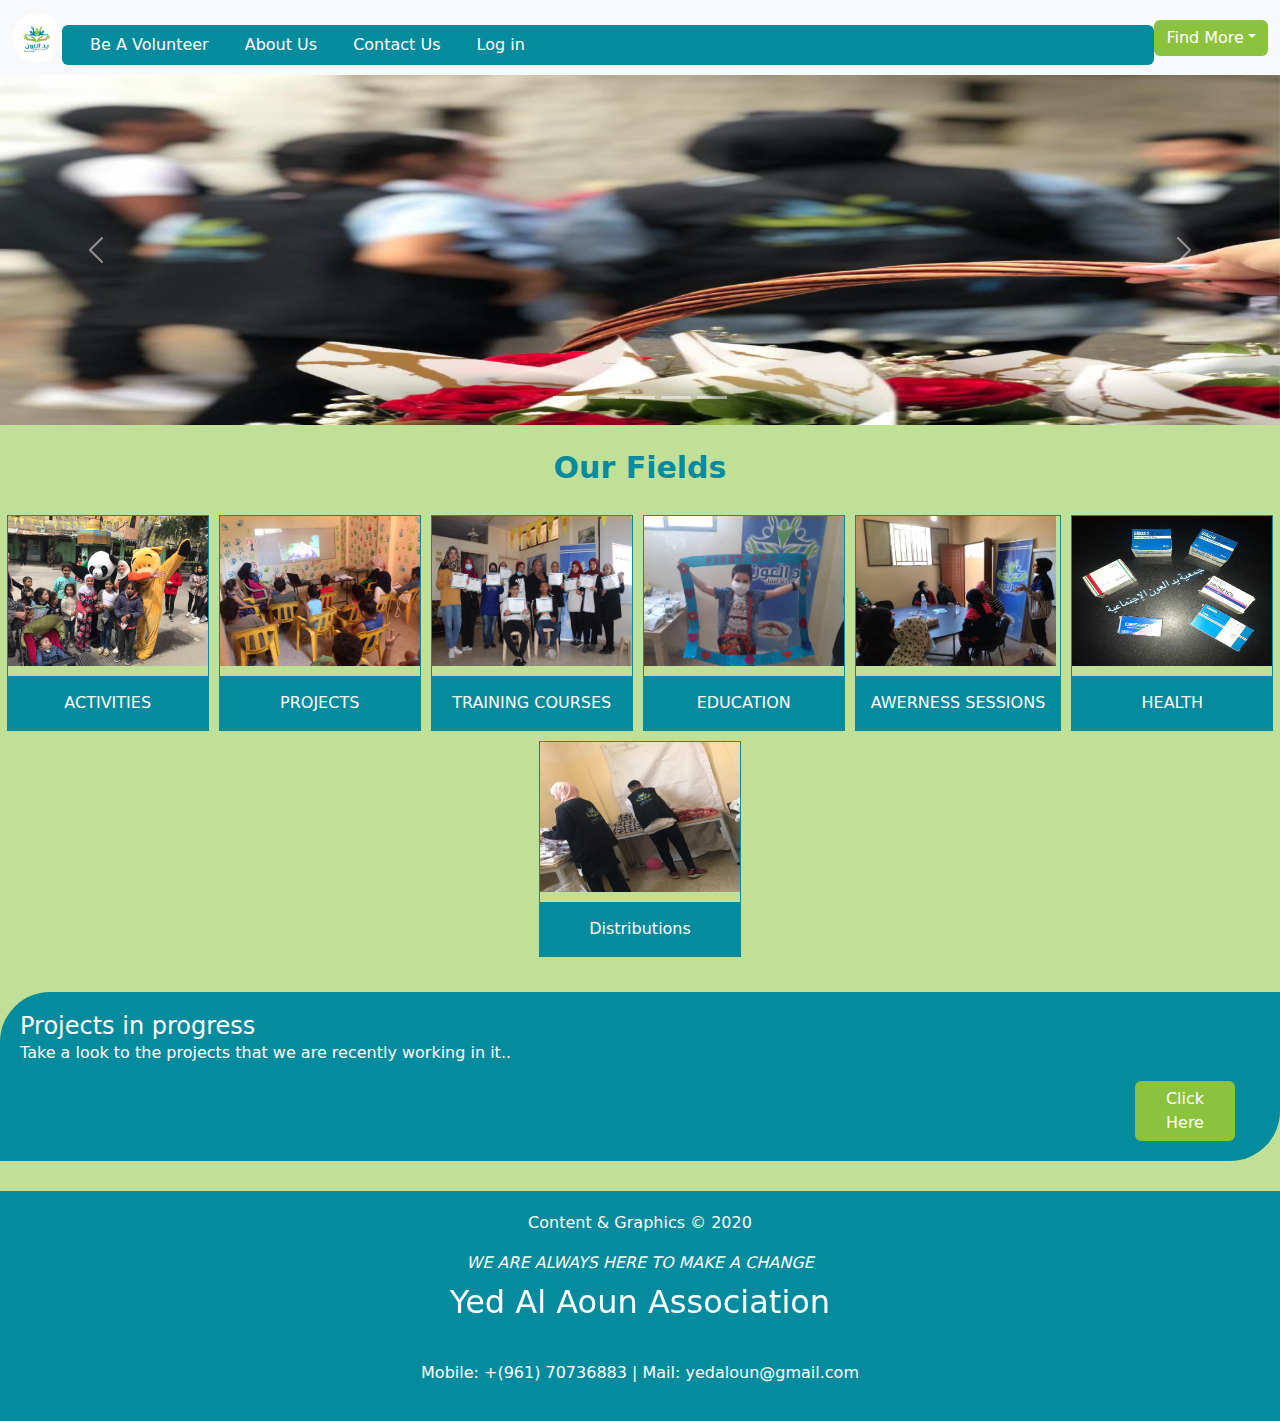
<file: index.html>
<!DOCTYPE html>
<html lang="en">

<head>
  <link rel="stylesheet" href="css/style1.css">
  <meta charset="UTF-8">
  
    <link rel="stylesheet" href="https://cdn.jsdelivr.net/npm/bootstrap@5.2.3/dist/css/bootstrap.min.css">
    <script src="https://cdn.jsdelivr.net/npm/bootstrap@5.2.3/dist/js/bootstrap.bundle.min.js"></script>
    <link rel="stylesheet" href="https://cdnjs.cloudflare.com/ajax/libs/font-awesome/6.4.0/css/all.min.css" integrity="sha512-iecdLmaskl7CVkqkXNQ/ZH/XLlvWZOJyj7Yy7tcenmpD1ypASozpmT/E0iPtmFIB46ZmdtAc9eNBvH0H/ZpiBw==" crossorigin="anonymous" referrerpolicy="no-referrer" />
    <link rel="icon" type="image/x-icon" href="images/icon.ico">
  <meta http-equiv="X-UA-Compatible" content="IE=edge">
  <meta name="viewport" content="width=, initial-scale=1.0">



  <title>Yed Al-Aoun Association</title>

</head>

<body class="start-body">

  <nav class="navbar navbar-expand-sm bg-light navbar-light">
    <div class="container-fluid">
      <img src="images/LOGO.jpg" class="rounded-pill" style="width:50px;" class="logo">
      <button class="navbar-toggler" type="button" data-bs-toggle="collapse" data-bs-target="#collapsibleNavbar">
        <span class="navbar-toggler-icon"></span>
      </button>
      <div class="collapse navbar-collapse" id="collapsibleNavbar">
        <ul class="navbar-nav">

          <li class="nav-item">
            <a class="nav-link" href="BeAVolunteer.php" target="_blank">Be A Volunteer</a>
          </li>
          <li class="nav-item">
            <a class="nav-link" href="aboutUs.php" target="_blank">About Us</a>
          </li>
          <li class="nav-item">
            <a class="nav-link" href="contactUs.php" target="_blank">Contact Us</a>
          </li>
          <li class="nav-item">
            <a class="nav-link" href="login.php" class="log" target="_blank">Log in</a>
          </li>
        </ul>
      </div>
      <div class="find-btn dropdown">
        <a class="find-more btn btn-secondary dropdown-toggle" href="#" role="button" data-bs-toggle="dropdown"
          aria-expanded="false"> find more</a>

        <ul class="dropdown-menu">
          <li><a class="dropdown-item" href="ourTeam.php" target="_blank">Our Team</a></li>
          <li><a class="dropdown-item" href="donate.php">DONATE</a></li>
        </ul>
      </div>
    </div>
    </div>
  </nav>




  <section class="start-section">
    <div class="carousel-1">
      <div id="demo" class="carousel slide" data-bs-ride="carousel">

        <!-- Indicators/dots -->
        <div class="carousel-indicators">
          <button type="button" data-bs-target="#demo" data-bs-slide-to="0" class="active"></button>
          <button type="button" data-bs-target="#demo" data-bs-slide-to="1"></button>
          <button type="button" data-bs-target="#demo" data-bs-slide-to="2"></button>
          <button type="button" data-bs-target="#demo" data-bs-slide-to="3"></button>
          <button type="button" data-bs-target="#demo" data-bs-slide-to="4"></button>
        </div>

        <!-- The slideshow/carousel -->
        <div class="carousel-inner">
          <div class="carousel-item active">
            <img src="images/ss.jpeg" alt="first" class="d-block w-100 " height="350">
          </div>
          <div class="carousel-item">
            <img src="images/kk.jpeg" alt="second" class="d-block w-100 " height="350">
          </div>
          <div class="carousel-item">
            <img src="images/mm.jpeg" alt="third" class="d-block w-100" height="350">
          </div>
          <div class="carousel-item">
            <img src="images/nn.jpeg" alt="forth" class="d-block w-100" height="350">
          </div>
          <div class="carousel-item">
            <img src="images/vv.jpeg" alt="fifth" class="d-block w-100" height="350">
          </div>
        </div>

        <!-- Left and right controls/icons -->
        <button class="carousel-control-prev" type="button" data-bs-target="#demo" data-bs-slide="prev">
          <span class="carousel-control-prev-icon"></span>
        </button>
        <button class="carousel-control-next" type="button" data-bs-target="#demo" data-bs-slide="next">
          <span class="carousel-control-next-icon"></span>
        </button>
      </div>
    </div>
  </section>



  <div class="ourfield">Our Fields</div>


  <div class="gallery-con">
    <div class="gallery">
      <a target="_blank" href="activities.php">
        <img src="images/act2.jpeg" width="200px" height="150px">
      </a>
      <div class="desc"> ACTIVITIES</div>
    </div>
    <div class="gallery">
      <a target="_blank" href="projects.php">
        <img src="images/pro1.jpeg" width="200px" height="150px">
      </a>
      <div class="desc">PROJECTS</div>
    </div>
    <div class="gallery">
      <a target="_blank" href="training.php">
        <img src="images/training.jpeg" width="200px" height="150px">
      </a>
      <div class="desc">TRAINING COURSES </div>
    </div>
    <div class="gallery">
      <a target="_blank" href="education.php">
        <img src="images/education.jpg.jpeg" width="200px" height="150px">
      </a>
      <div class="desc"> EDUCATION</div>
    </div>
    <div class="gallery">
      <a target="_blank" href="sessions.php">
        <img src="images/awerness1.jpeg" width="200px" height="150px">
      </a>
      <div class="desc"> AWERNESS SESSIONS</div>
    </div>
    <div class="gallery">
      <a target="_blank" href="health.php">
        <img src="images/health.jpeg" width="200px" height="150px">
      </a>
      <div class="desc"> HEALTH</div>
    </div>
    <div class="gallery">
      <a target="_blank" href="Distributions.php">
        <img src="images/distribution.jpeg" width="200px" height="150px">
      </a>
      <div class="desc"> Distributions</div>
    </div>
  </div>



  <div class="card-1">
    <h4 class="card-title">Projects in progress</h4>
    <p class="card-text">Take a look to the projects that we are recently working in it..</p>
    <a href="recentProjects.html" class="btn btn-primary card-1-btn">click here</a>
  </div>

  <footer>

    <div class="footer_heading">
      <h2>Yed Al Aoun Association</h2>
    </div>
    <p class="graphics">Content & Graphics © 2020 </p>
    <p class="graphics"><i>WE ARE ALWAYS HERE TO MAKE A CHANGE</i></p>
    <ul class="social_media"><!-- these are from w3school-->
      <li><a href="https://www.facebook.com/جمعية-يد-العون-Yed-Al-Aoun-Association-287459261847519/" target="_blank"><i
            class="fa-brands fa-facebook"></i></i></a></li>

      <li><a href="https://instagram.com/yed_al_aoun?igshid=YmMyMTA2M2Y=" target="_blank"><i
            class="fa-brands fa-instagram"></i> </a></li>

    </ul>
    <p class="graphics"> Mobile: +(961) 70736883 | Mail: yedaloun@gmail.com</p>
    </div>


  </footer>
  </div>
</body>

</html>
</file>
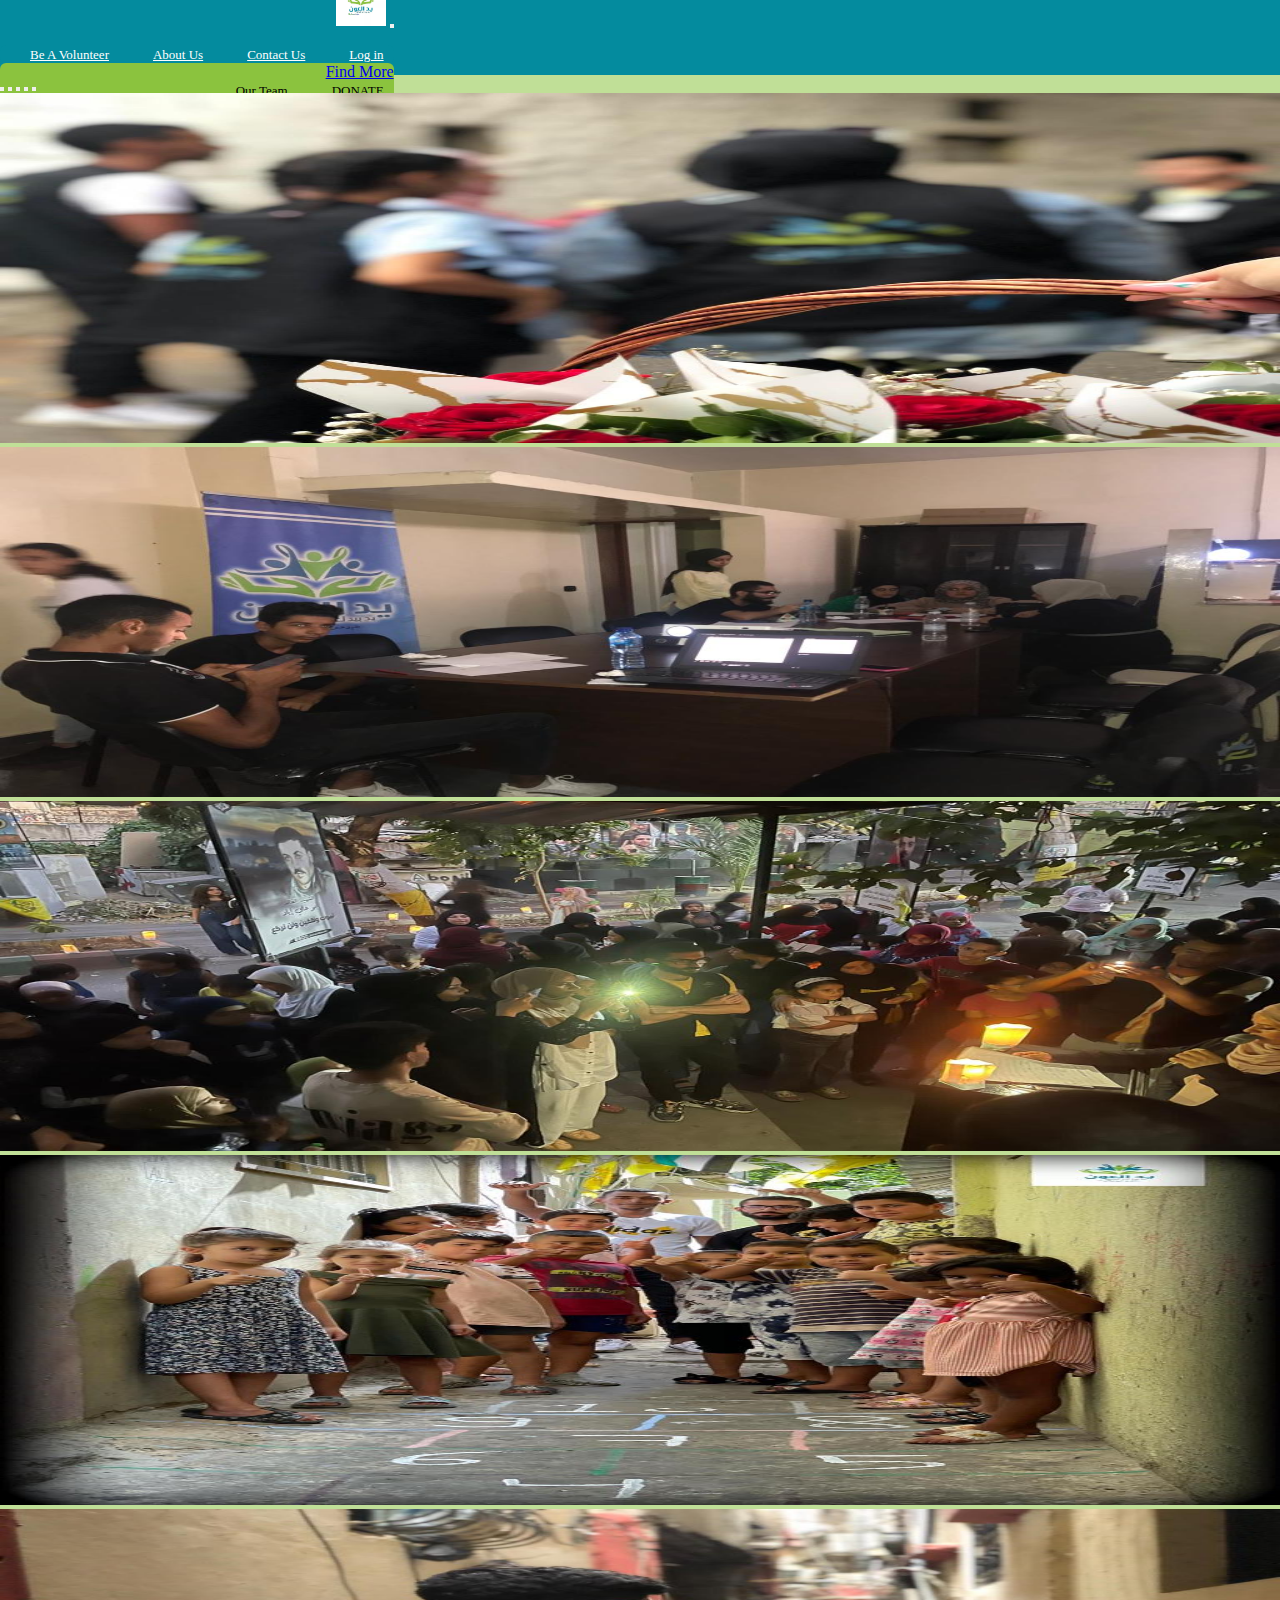
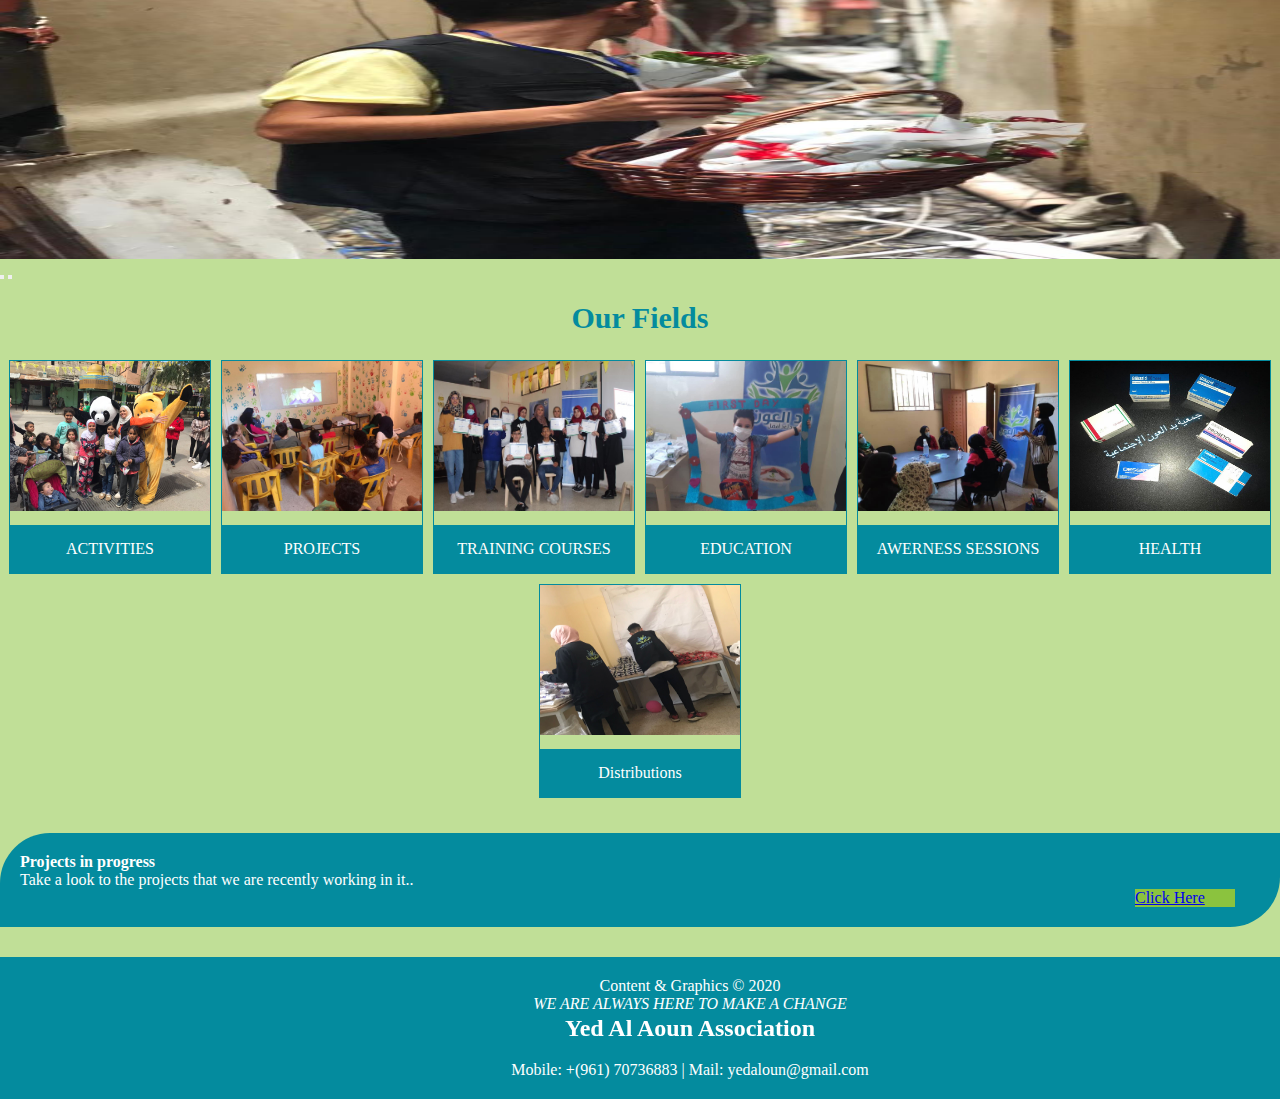
<file: Iindex.html>
<?php
include 'common.php';
?>

<!DOCTYPE html>
<html lang="en">

<head>
  <link rel="stylesheet" href="css/style1.css">
  <meta charset="UTF-8">
  <meta http-equiv="X-UA-Compatible" content="IE=edge">
  <meta name="viewport" content="width=, initial-scale=1.0">



  <title>Yed Al-Aoun Association</title>

</head>

<body class="start-body">

  <nav class="navbar navbar-expand-sm bg-light navbar-light">
    <div class="container-fluid">
      <img src="images/LOGO.jpg" class="rounded-pill" style="width:50px;" class="logo">
      <button class="navbar-toggler" type="button" data-bs-toggle="collapse" data-bs-target="#collapsibleNavbar">
        <span class="navbar-toggler-icon"></span>
      </button>
      <div class="collapse navbar-collapse" id="collapsibleNavbar">
        <ul class="navbar-nav">

          <li class="nav-item">
            <a class="nav-link" href="BeAVolunteer.php" target="_blank">Be A Volunteer</a>
          </li>
          <li class="nav-item">
            <a class="nav-link" href="aboutUs.php" target="_blank">About Us</a>
          </li>
          <li class="nav-item">
            <a class="nav-link" href="contactUs.php" target="_blank">Contact Us</a>
          </li>
          <li class="nav-item">
            <a class="nav-link" href="login.php" class="log" target="_blank">Log in</a>
          </li>
        </ul>
      </div>
      <div class="find-btn dropdown">
        <a class="find-more btn btn-secondary dropdown-toggle" href="#" role="button" data-bs-toggle="dropdown"
          aria-expanded="false"> find more</a>

        <ul class="dropdown-menu">
          <li><a class="dropdown-item" href="ourTeam.php" target="_blank">Our Team</a></li>
          <li><a class="dropdown-item" href="donate.php">DONATE</a></li>
        </ul>
      </div>
    </div>
    </div>
  </nav>




  <section class="start-section">
    <div class="carousel-1">
      <div id="demo" class="carousel slide" data-bs-ride="carousel">

        <!-- Indicators/dots -->
        <div class="carousel-indicators">
          <button type="button" data-bs-target="#demo" data-bs-slide-to="0" class="active"></button>
          <button type="button" data-bs-target="#demo" data-bs-slide-to="1"></button>
          <button type="button" data-bs-target="#demo" data-bs-slide-to="2"></button>
          <button type="button" data-bs-target="#demo" data-bs-slide-to="3"></button>
          <button type="button" data-bs-target="#demo" data-bs-slide-to="4"></button>
        </div>

        <!-- The slideshow/carousel -->
        <div class="carousel-inner">
          <div class="carousel-item active">
            <img src="images/ss.jpeg" alt="first" class="d-block w-100 " height="350">
          </div>
          <div class="carousel-item">
            <img src="images/kk.jpeg" alt="second" class="d-block w-100 " height="350">
          </div>
          <div class="carousel-item">
            <img src="images/mm.jpeg" alt="third" class="d-block w-100" height="350">
          </div>
          <div class="carousel-item">
            <img src="images/nn.jpeg" alt="forth" class="d-block w-100" height="350">
          </div>
          <div class="carousel-item">
            <img src="images/vv.jpeg" alt="fifth" class="d-block w-100" height="350">
          </div>
        </div>

        <!-- Left and right controls/icons -->
        <button class="carousel-control-prev" type="button" data-bs-target="#demo" data-bs-slide="prev">
          <span class="carousel-control-prev-icon"></span>
        </button>
        <button class="carousel-control-next" type="button" data-bs-target="#demo" data-bs-slide="next">
          <span class="carousel-control-next-icon"></span>
        </button>
      </div>
    </div>
  </section>



  <div class="ourfield">Our Fields</div>


  <div class="gallery-con">
    <div class="gallery">
      <a target="_blank" href="activities.php">
        <img src="images/act2.jpeg" width="200px" height="150px">
      </a>
      <div class="desc"> ACTIVITIES</div>
    </div>
    <div class="gallery">
      <a target="_blank" href="projects.php">
        <img src="images/pro1.jpeg" width="200px" height="150px">
      </a>
      <div class="desc">PROJECTS</div>
    </div>
    <div class="gallery">
      <a target="_blank" href="training.php">
        <img src="images/training.jpeg" width="200px" height="150px">
      </a>
      <div class="desc">TRAINING COURSES </div>
    </div>
    <div class="gallery">
      <a target="_blank" href="education.php">
        <img src="images/education.jpg.jpeg" width="200px" height="150px">
      </a>
      <div class="desc"> EDUCATION</div>
    </div>
    <div class="gallery">
      <a target="_blank" href="sessions.php">
        <img src="images/awerness1.jpeg" width="200px" height="150px">
      </a>
      <div class="desc"> AWERNESS SESSIONS</div>
    </div>
    <div class="gallery">
      <a target="_blank" href="health.php">
        <img src="images/health.jpeg" width="200px" height="150px">
      </a>
      <div class="desc"> HEALTH</div>
    </div>
    <div class="gallery">
      <a target="_blank" href="Distributions.php">
        <img src="images/distribution.jpeg" width="200px" height="150px">
      </a>
      <div class="desc"> Distributions</div>
    </div>
  </div>



  <div class="card-1">
    <h4 class="card-title">Projects in progress</h4>
    <p class="card-text">Take a look to the projects that we are recently working in it..</p>
    <a href="recentProjects.html" class="btn btn-primary card-1-btn">click here</a>
  </div>

  <footer>

    <div class="footer_heading">
      <h2>Yed Al Aoun Association</h2>
    </div>
    <p class="graphics">Content & Graphics © 2020 </p>
    <p class="graphics"><i>WE ARE ALWAYS HERE TO MAKE A CHANGE</i></p>
    <ul class="social_media"><!-- these are from w3school-->
      <li><a href="https://www.facebook.com/جمعية-يد-العون-Yed-Al-Aoun-Association-287459261847519/" target="_blank"><i
            class="fa-brands fa-facebook"></i></i></a></li>

      <li><a href="https://instagram.com/yed_al_aoun?igshid=YmMyMTA2M2Y=" target="_blank"><i
            class="fa-brands fa-instagram"></i> </a></li>

    </ul>
    <p class="graphics"> Mobile: +(961) 70736883 | Mail: yedaloun@gmail.com</p>
    </div>


  </footer>
  </div>
</body>

</html>
</file>
<file: css/style1.css>
* {
  padding: 0;
  margin: 0;
  list-style: none;
}

.container {
  width: 100%;
  height: 100vh;
  padding-left: 8%;
  padding-right: 8%;
  box-sizing: border-box;
}
.navbar {
  height: 75px;
  display: flex;
  align-items: center;
  background: #048b9e !important;
}
.logo {
  width: 100px;
  cursor: pointer;
}
nav {
  flex: 1;
  text-align: right;
}
nav ul li {
  display: inline-block;
  margin-left: 20px;
}
nav ul li a {
  color: black;
  font-size: 13px;

  padding: 10px;
}

.log {
  background-color: blue;
  border: 1px solid transparent;
  padding: 10px;
  list-style: none;
  justify-content: center;
  color: white;
  border-radius: 50px; /*  youtube*/
}
nav ul li a:hover {
  padding: 10px;
  transform: translateY(-6px);
  color: #ffff !important;
  font-weight: 700;
}
.bb {
  text-align: center;
  background-color: #048b9e !important;
  color: white;
}
.head {
  background-color: rgb(122, 201, 122);
  text-align: center;
}

.gallery {
  border: 1px solid #048b9e !important;
  margin: 5px;
  float: left;
}

.gallery:hover {
  opacity: 0.5;
}
.desc {
  background-color: #048b9e !important;
  text-align: center;
  padding: 15px;
  margin-top: 10px;

  color: white;
}
footer {
  position: relative;
  width: 100%;
  background-color: #048b9e !important;
  padding: 20px 50px;
  min-height: 100px;
  display: flex;
  justify-content: center;
  align-items: center;
  flex-direction: column;
}

.social_media {
  position: relative;
  display: flex;
  justify-content: center;
  align-items: center;
  justify-items: center;
  padding: 15px;
  list-style: none;
}
.social_media li {
  margin: 0 10px;
}
.social_media li a {
  font-size: 2em;
  color: wheat;
  display: inline-block;
  transition: 0.5s;
}
.social_media li a:hover {
  transform: translateY(-10px);
}
.footer_heading {
  text-align: center;
  color: white;
  float: center;
  position: fixed;
  flex: 1;
}
.graphics {
  text-align: center;
  color: white;
}
.contact {
  background-color: rgb(67, 211, 103);
  color: white;
  margin-top: 15px;
  width: auto;
}

.find-more {
  text-transform: capitalize;
  border: 0 !important;
  background: transparent !important;
}

ul.dropdown-menu.show {
  display: block;
  width: 100px;
  min-width: 100px;
}

ul.dropdown-menu[data-bs-popper] {
  top: 100%;
  left: 3px;
  margin-top: var(--bs-dropdown-spacer);
  background: #048b9e !important;
  color: #fff !important;
}

ul.dropdown-menu[data-bs-popper] li {
  margin: 0 !important;
}

ul.dropdown-menu[data-bs-popper] li a {
  color: #fff !important;
}

.dropdown-item:focus,
.dropdown-item:hover {
  transform: translateY(-6px);
  background: transparent !important;
}

.w-100 {
  width: 100% !important;
}

.card-1 {
  background: #048b9e !important;
  display: flex;
  flex-direction: column;
  padding: 20px;
  color: #fff !important;
  border-radius: 50px 0;
  margin-bottom: 30px;
}

a.btn.btn-primary.card-1-btn {
  width: 100px;
  float: right !important;
  align-self: flex-end;
  margin-right: 25px;
  background: #8bc33e !important;
  border: #8bc33e;
  font-size: 16px;
  font-weight: 500;
  text-transform: capitalize;
}

.gallery-con {
  display: flex;
  flex-wrap: wrap;
  align-content: center;
  justify-content: center;
  margin-bottom: 30px;
}

.ourfield {
  display: flex;
  justify-content: center;
  margin: 20px 0;
  font-weight: 700;
  font-size: 30px;
  color: #048b9e !important;
}


.history{
  display: flex;
  justify-content: center;
  margin: 20px 0;
  font-weight: 700;
  font-size: 30px;
  
}
.nav-link {
  color: #fff !important;
}

.find-btn {
  background: #8bc33e;
  border-radius: 6px;
}

body.start-body {
  background: #8bc33e8a !important;
}

i.fa-brands.fa-facebook,
i.fa-brands.fa-instagram {
  color: #ffff;
}

.navbar-collapse {
  flex-basis: 100%;
  flex-grow: 1;
  background: #048b9e !important;
  z-index: 9;
  display: flex;
  justify-content: flex-start;
  border-radius: 6px;
  margin-top: 15px;
}

.navbar-nav {
  align-items: flex-start;
}

@media screen and (max-width: 575px) {
  .find-btn {
    position: absolute;
    top: 20px;
    right: 40%;
  }

  .rounded-pill{
    order: 2;
    position: absolute;
    right: 12px;
    top: 10px;
  }
}

/* width */
::-webkit-scrollbar {
  width: 10px;
}

/* Track */
::-webkit-scrollbar-track {
  background: #8bc33e !important;
  box-shadow: inset 0 0 5px grey;
}

/* Handle */
::-webkit-scrollbar-thumb {
  background: #048b9e !important;
  border-radius: 10px;
}

/* Handle on hover */
::-webkit-scrollbar-thumb:hover {
  background: #048b9e !important;
}


h2.about-us-section {
  display: flex;
  justify-content: center;
  margin: 20px 0;
}

p.about-us-p {
  width: 50%;
  text-align: center;
  margin: 10px auto;
}

li.about-us-list-item {
  width: 80%;
  margin: 10px auto;
  list-style: disc;
}

span.event-span.font-weight-bold {
  display: inline;
  color: #000;
}

.con {
  display: flex;
  justify-content: center;
  align-items: center;
  height: 90%;
  width: 100%;
}
</file>
